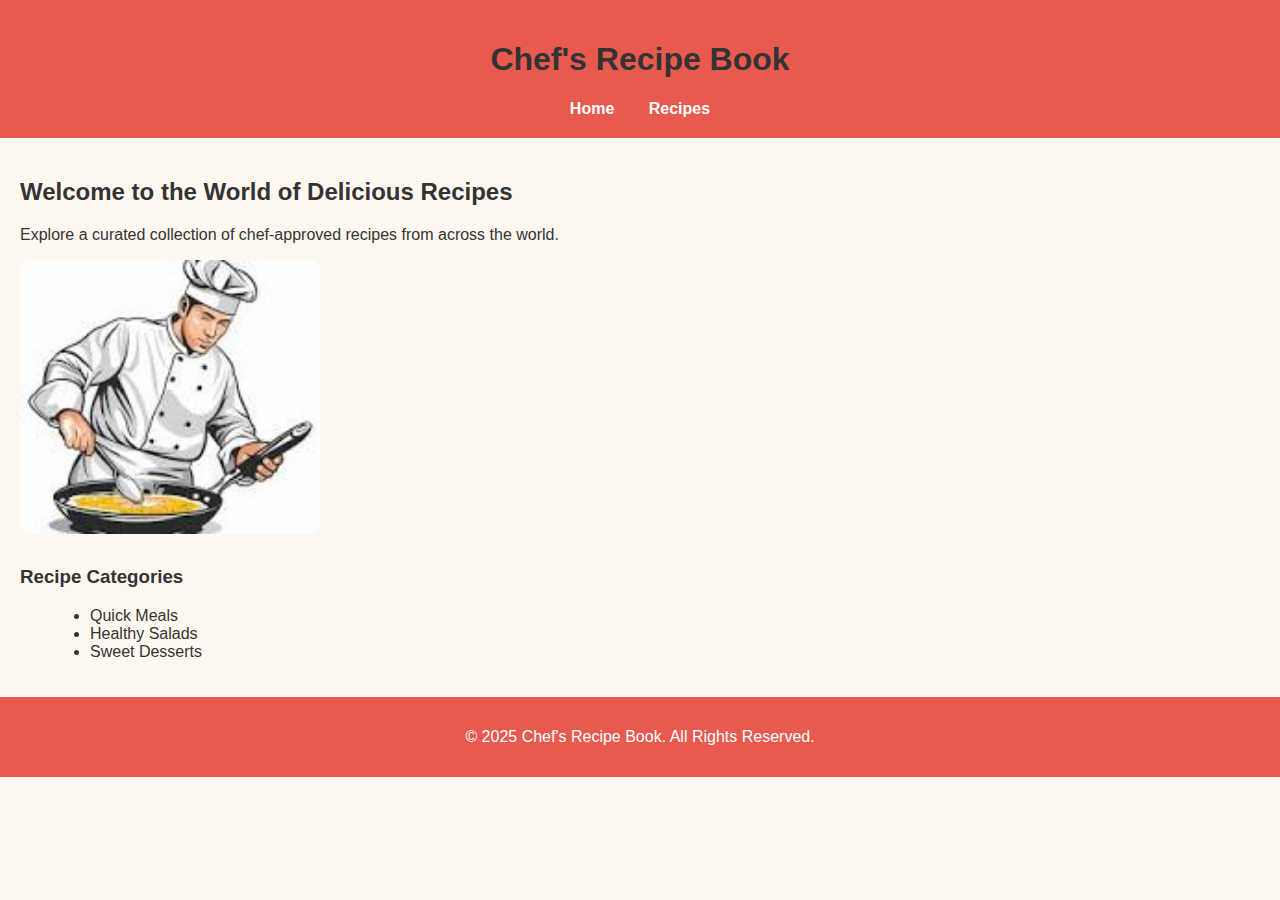
<file: index.html>
<!DOCTYPE html>
<html lang="en">
<head>
  <meta charset="UTF-8" />
  <meta name="viewport" content="width=device-width, initial-scale=1.0"/>
  <title>Chef's Recipe Book</title>
  <link rel="stylesheet" href="style.css" />
</head>
<body>
  <header>
    <h1>Chef's Recipe Book</h1>
    <nav>
      <a href="index.html">Home</a>
      <a href="recipes.html">Recipes</a>
    </nav>
  </header>

  <section>
    <h2>Welcome to the World of Delicious Recipes</h2>
    <p>Explore a curated collection of chef-approved recipes from across the world.</p>
    <img src="chef.jpg" alt="Chef Image" width="300" />

    <h3>Recipe Categories</h3>
    <ul>
      <li>Quick Meals</li>
      <li>Healthy Salads</li>
      <li>Sweet Desserts</li>
    </ul>
  </section>

  <footer>
    <p>&copy; 2025 Chef's Recipe Book. All Rights Reserved.</p>
  </footer>
</body>
</html>
</file>
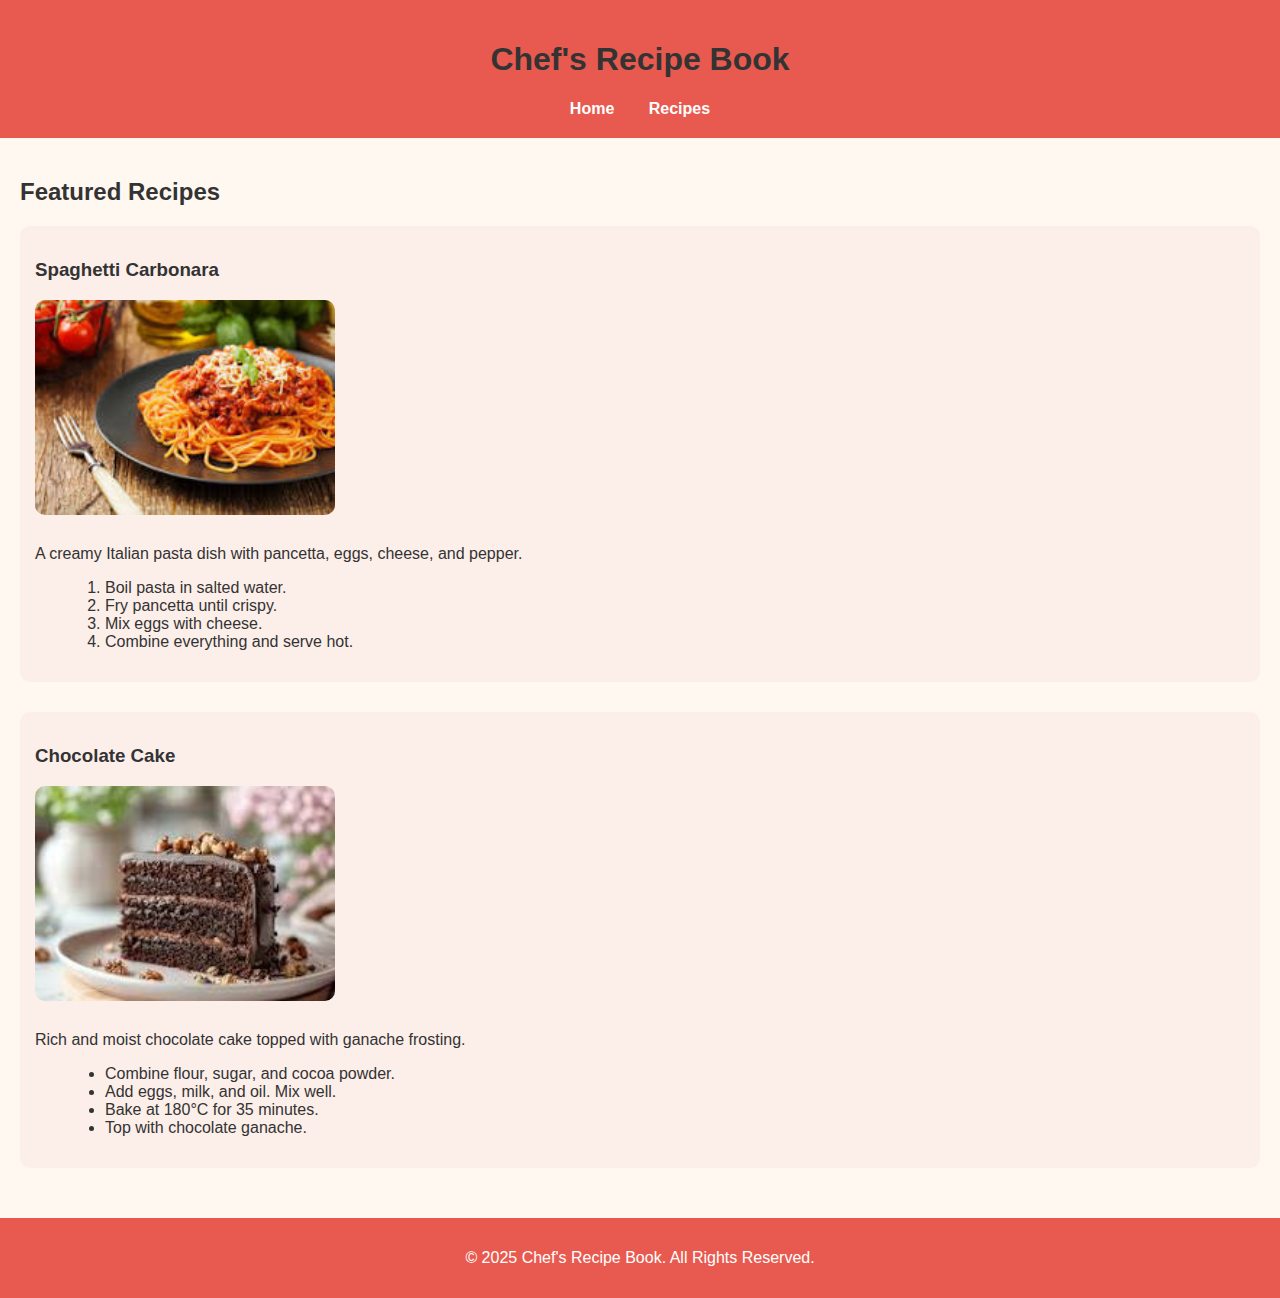
<file: recipes.html>
<!DOCTYPE html>
<html lang="en">
<head>
  <meta charset="UTF-8" />
  <meta name="viewport" content="width=device-width, initial-scale=1.0"/>
  <title>Our Recipes</title>
  <link rel="stylesheet" href="style.css" />
</head>
<body>
  <header>
    <h1>Chef's Recipe Book</h1>
    <nav>
      <a href="index.html">Home</a>
      <a href="recipes.html">Recipes</a>
    </nav>
  </header>

  <section>
    <h2>Featured Recipes</h2>

    <article>
      <h3>Spaghetti Carbonara</h3>
      <img src="spaghetti.jpg" alt="Spaghetti Carbonara" width="300" />
      <p>A creamy Italian pasta dish with pancetta, eggs, cheese, and pepper.</p>
      <ol>
        <li>Boil pasta in salted water.</li>
        <li>Fry pancetta until crispy.</li>
        <li>Mix eggs with cheese.</li>
        <li>Combine everything and serve hot.</li>
      </ol>
    </article>

    <article>
      <h3>Chocolate Cake</h3>
      <img src="chocolate-cake.jpg" alt="Chocolate Cake" width="300" />
      <p>Rich and moist chocolate cake topped with ganache frosting.</p>
      <ul>
        <li>Combine flour, sugar, and cocoa powder.</li>
        <li>Add eggs, milk, and oil. Mix well.</li>
        <li>Bake at 180°C for 35 minutes.</li>
        <li>Top with chocolate ganache.</li>
      </ul>
    </article>
  </section>

  <footer>
    <p>&copy; 2025 Chef's Recipe Book. All Rights Reserved.</p>
  </footer>
</body>
</html>
</file>
<file: style.css>
/* General body styles */
body {
  font-family: Arial, sans-serif;
  margin: 0;
  padding: 0;
  background-color: #fff8f0;
  color: #333;
}

/* Header section */
header {
  background-color: #e85a4f;
  color: white;
  padding: 20px 0;
  text-align: center;
}

/* Navigation styles */
nav {
  margin-top: 10px;
}
nav a {
  color: white;
  text-decoration: none;
  margin: 0 15px;
  font-weight: bold;
}

/* Section content */
section {
  padding: 20px;
}

/* Headings */
h1, h2, h3 {
  color: #333;
}

/* Images */
img {
  border-radius: 10px;
  margin-bottom: 10px;
  max-width: 100%;
}

/* Lists */
ul, ol {
  margin-left: 30px;
}

/* Articles for recipes */
article {
  margin-bottom: 30px;
  padding: 15px;
  background-color: #fceee9;
  border-radius: 10px;
}

/* Footer */
footer {
  background-color: #e85a4f;
  color: white;
  text-align: center;
  padding: 15px 0;
  position: relative;
  bottom: 0;
  width: 100%;
}
</file>
